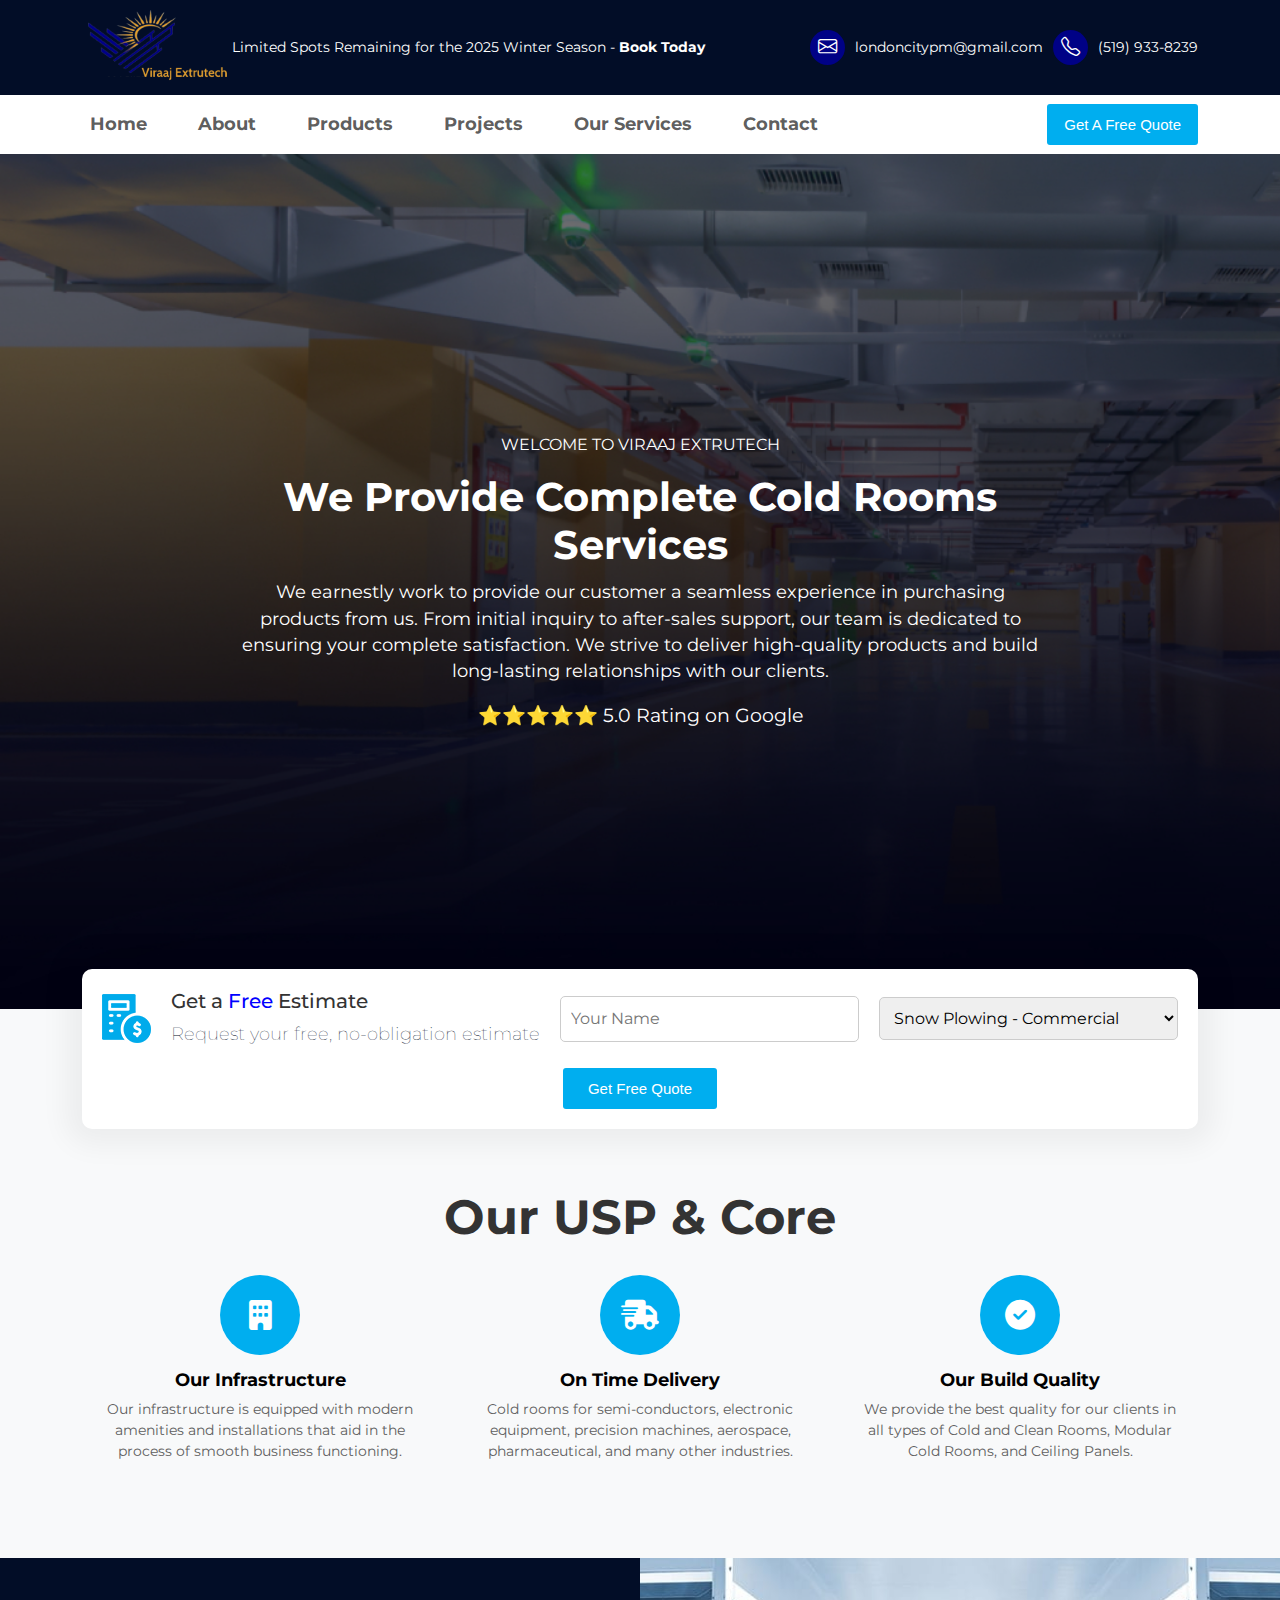
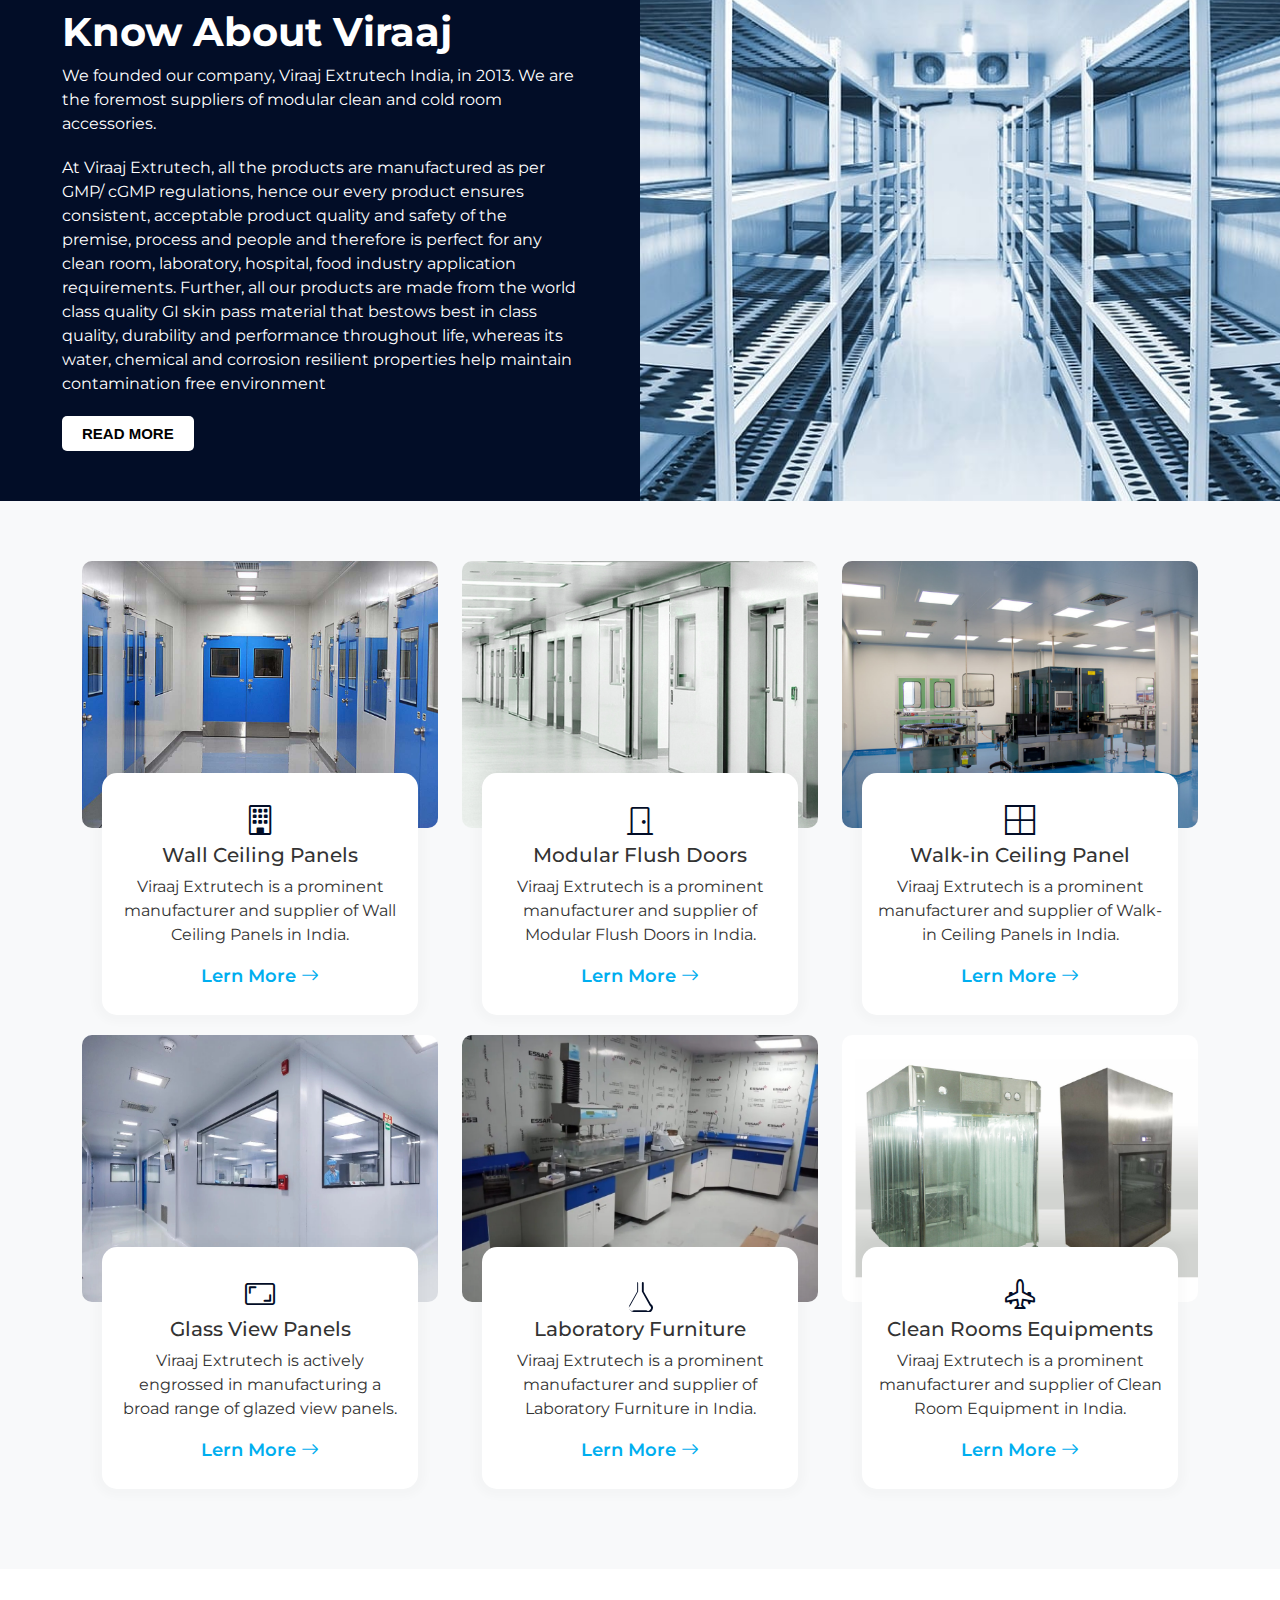
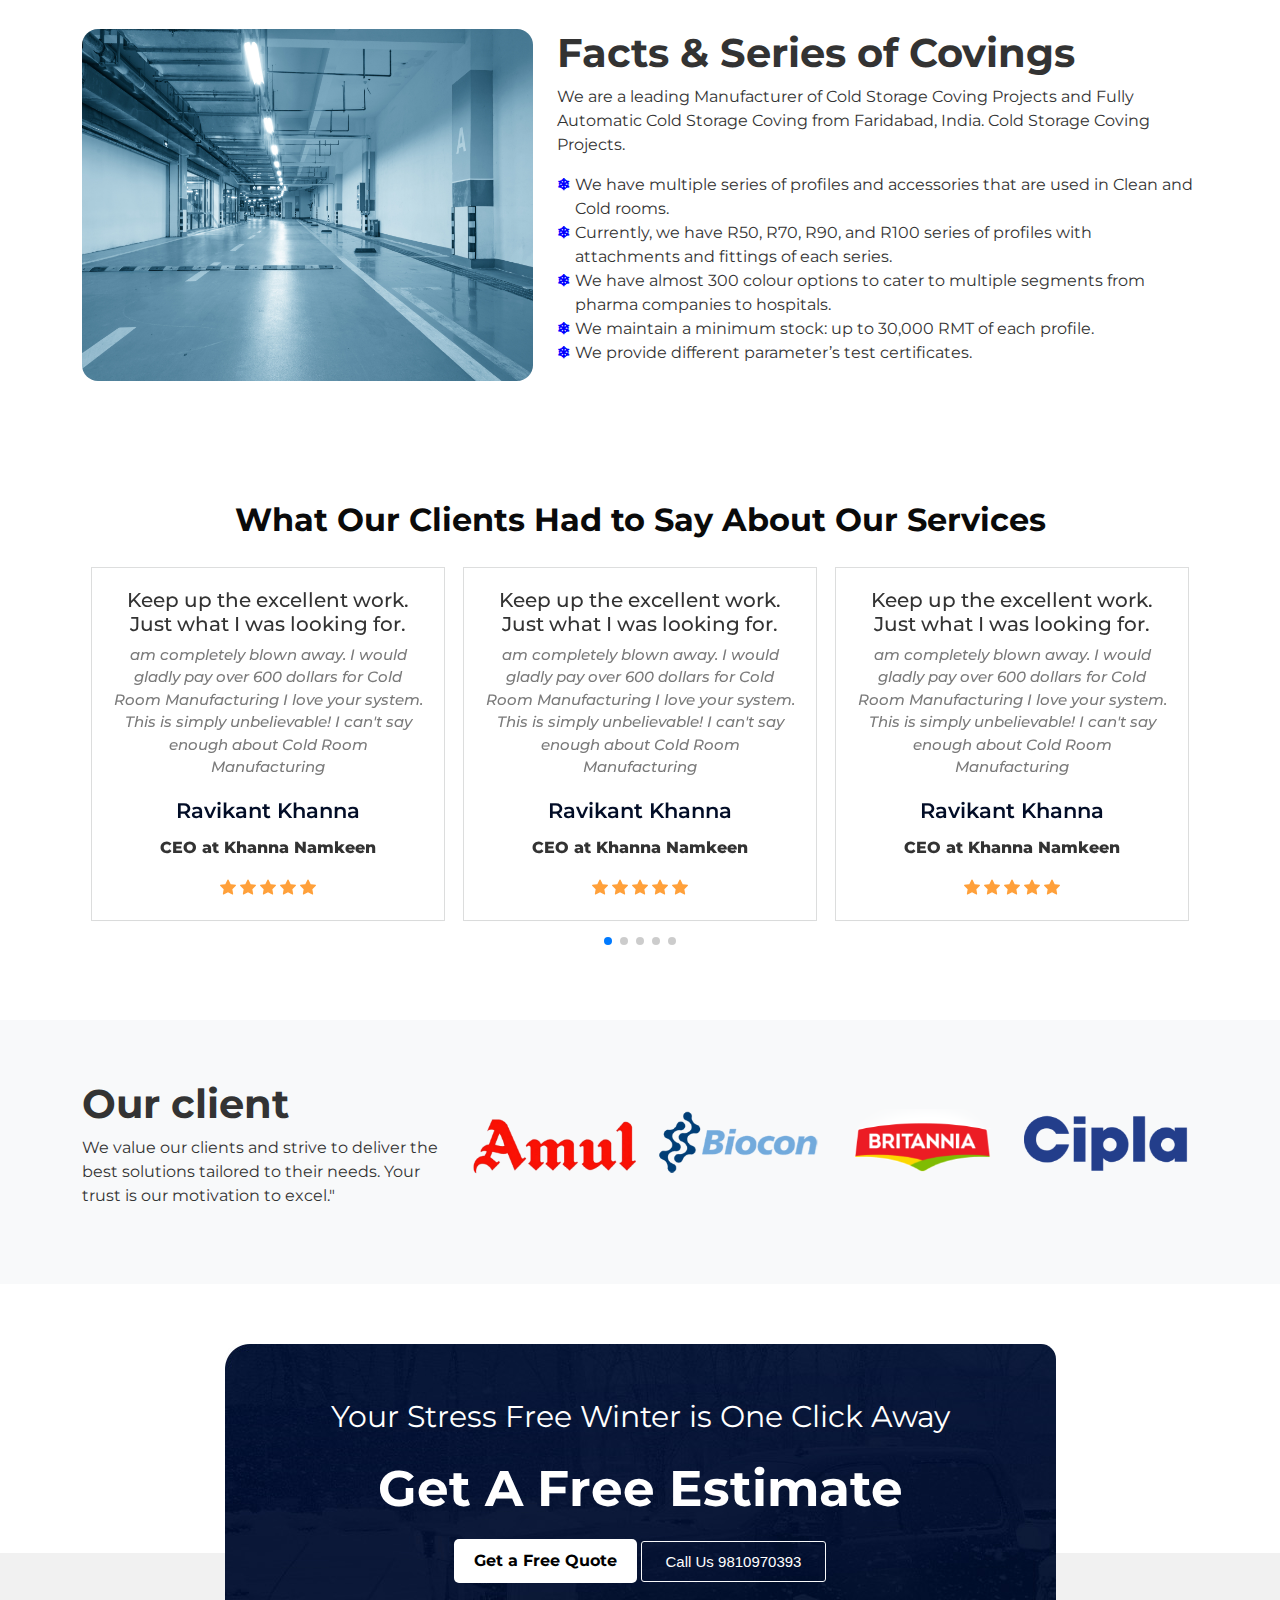
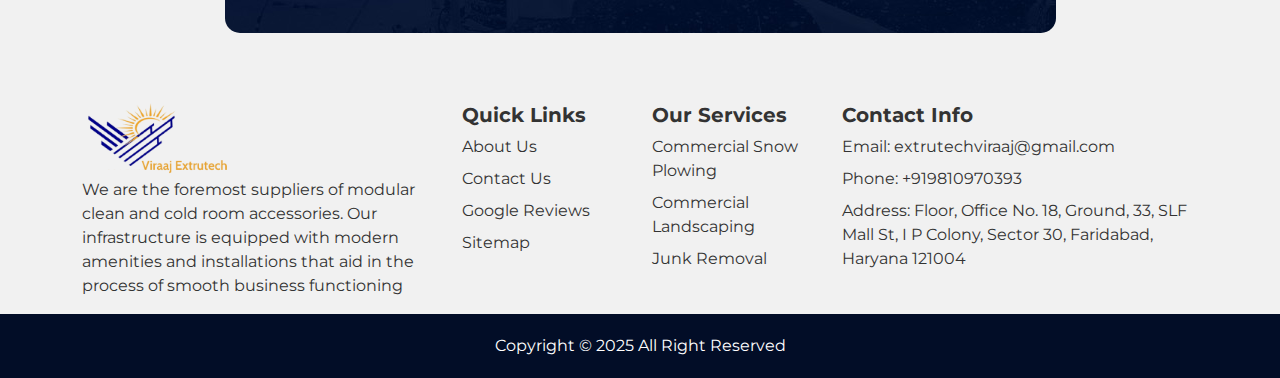
<file: index.html>
<!DOCTYPE html>
<html lang="en">

<head>
    <meta charset="UTF-8">
    <meta name="viewport" content="width=device-width, initial-scale=1">
    <title>Viraaj Extrutech</title>
    <link rel="stylesheet" href="https://cdn.jsdelivr.net/npm/bootstrap@5.3.0/dist/css/bootstrap.min.css">
    <link rel="stylesheet" href="https://cdn.jsdelivr.net/npm/bootstrap-icons/font/bootstrap-icons.css">
    <link rel="stylesheet" href="css/main.css">
    <link rel="stylesheet" href="https://cdnjs.cloudflare.com/ajax/libs/font-awesome/6.4.2/css/all.min.css">
    <link rel="stylesheet" href="https://cdn.jsdelivr.net/npm/swiper@11/swiper-bundle.min.css">

</head>

<body>

    <!-- Top Bar -->
    <div class="top-bar text-white">
        <div class="container d-flex flex-wrap justify-content-between align-items-center">
            <div class="d-flex align-items-center flex-wrap justify-content-center text-center text-md-start">
              
              <a href="index.html">  <img src="img/logo.png" alt="Logo" class=" logo"></a>
                <span class="small-text">
                    Limited Spots Remaining for the 2025 Winter Season - <a href="#">Book Today</a>
                </span>
            </div>
            <div class="contact-info d-flex flex-wrap justify-content-center justify-content-md-end">
                <div class="icons">
                    <i class="bi bi-envelope"></i>
                </div>
                <span class="small-text">londoncitypm@gmail.com</span>
                <div class="icons">
                    <i class="bi bi-telephone"></i>
                </div>
                <span class="small-text">(519) 933-8239</span>
            </div>
        </div>
    </div>


    <!-- Navbar -->
    <nav class="navbar navbar-expand-lg navbar-light bg-white">
        <div class="container">
            <button class="navbar-toggler" type="button" data-bs-toggle="collapse" data-bs-target="#navbarNav">
                <span class="navbar-toggler-icon"></span>
            </button>
            <div class="collapse navbar-collapse justify-content-between" id="navbarNav">
                <ul class="navbar-nav pl-lg-4">
                    <li class="nav-item"><a class="nav-link" href="index.html">Home</a></li>
                    <li class="nav-item"><a class="nav-link" href="about.html">About</a></li>
                    <li class="nav-item"><a class="nav-link" href="#">Products</a></li>
                    <li class="nav-item"><a class="nav-link" href="#">Projects</a></li>
                    <li class="nav-item"><a class="nav-link" href="#">Our Services</a></li>

                    <li class="nav-item"><a class="nav-link" href="#">Contact</a></li>
                </ul>
                <a href="#" class="btn btn-quote px-3">Get A Free Quote</a>
            </div>
        </div>
    </nav>



    <div class="hero-section">
        <div class="hero-overlay"></div>
        <div class="hero-content">
            <p class="text-uppercase">Welcome to Viraaj Extrutech</p>
            <h1 class="hero-heading">We Provide Complete Cold Rooms Services </h1>
            <p class="hero-subtext">
                We earnestly work to provide our customer a seamless experience in purchasing products from us. From
                initial inquiry to after-sales support, our team is dedicated to ensuring your complete satisfaction. We
                strive to deliver high-quality products and build long-lasting relationships with our clients.
            </p>
            <div class="rating">
                ⭐⭐⭐⭐⭐ <span class="text-white">5.0 Rating on Google</span>
            </div>
        </div>
    </div>
    <div class="bg-light">
        <div class="container ">
            <div class="quote-form">
                <img src="img/home-estimate-icon.png" alt="icon">
                <div class="">
                    <h6> Get a <span class="highlighr">Free</span> Estimate</h6>
                    <p> Request your free, no-obligation estimate</p>
                </div>
                <input type="text" placeholder="Your Name">
                <select>
                    <option>Snow Plowing - Commercial</option>
                    <option>Snow Plowing - Residential</option>
                </select>
                <button class="btn">Get Free Quote</button>
            </div>
        </div>
    </div>
    <div class="section bg-light">
        <div class="container">
            <div class="heading-section text-center">
                <h1>Our USP & Core</h1>
            </div>
            <div class="row">
                <div class="col-md-4">
                    <div class="feature-box">
                        <div class="feature-icon">
                            <i class="fa-solid fa-building"></i>
                        </div>
                        <h2 class="feature-title">Our Infrastructure</h2>
                        <p class="feature-text">
                            Our infrastructure is equipped with modern amenities and installations that aid in the
                            process
                            of smooth business functioning.
                        </p>
                    </div>
                </div>
                <div class="col-md-4">
                    <div class="feature-box">
                        <div class="feature-icon">
                            <i class="fa-solid fa-truck-fast"></i>
                        </div>
                        <h2 class="feature-title">On Time Delivery</h2>
                        <p class="feature-text">
                            Cold rooms for semi-conductors, electronic equipment, precision machines, aerospace,
                            pharmaceutical,
                            and many other industries.
                        </p>
                    </div>
                </div>
                <div class="col-md-4">
                    <div class="feature-box">
                        <div class="feature-icon">
                            <i class="fa-solid fa-check-circle"></i>
                        </div>
                        <h2 class="feature-title">Our Build Quality</h2>
                        <p class="feature-text">
                            We provide the best quality for our clients in all types of Cold and Clean Rooms, Modular
                            Cold Rooms,
                            and Ceiling Panels.
                        </p>
                    </div>
                </div>
            </div>
        </div>
    </div>

    <div class="about-us">
        <div class="row g-0">
            <div class="col-12 col-md-6  text-section">
                <div class="container-fluid">
                    <h1>Know About Viraaj</h1>
                    <p>We founded our company, Viraaj Extrutech India, in 2013. We are the foremost suppliers of modular
                        clean and cold room accessories.</p>
                    <p>At Viraaj Extrutech, all the products are manufactured as per GMP/ cGMP regulations, hence our
                        every product ensures consistent, acceptable product quality and safety of the premise, process
                        and people and therefore is perfect for any clean room, laboratory, hospital, food industry
                        application requirements. Further, all our products are made from the world class quality GI
                        skin pass material that bestows best in class quality, durability and performance throughout
                        life, whereas its water, chemical and corrosion resilient properties help maintain contamination
                        free environment

                    </p>
                    <div class="">
                        <button class="btn btn-custom ">READ MORE</button>
                    </div>
                </div>
            </div>
            <div class="col-12 col-md-6 image-section">
                <img src="img/about.jpg" alt="Snow Removal Truck">
            </div>
        </div>
    </div>

    <div class="section bg-light">
        <div class="container">
            <div class="row">

                <div class="col-12 col-md-4">
                    <div class="product-card">
                        <div class="card-img">
                            <img src="img/wall-partition.jpg" class="" alt="products">
                        </div>
                        <div class="product-dettiels">
                            <div class="card-contant">
                                <i class="bi bi-building icon"></i>
                                <h6>Wall Ceiling Panels</h6>
                                <p>Viraaj Extrutech is a prominent manufacturer and supplier of Wall Ceiling Panels in
                                    India.</p>
                                <a href="" class="lern-more">Lern More <i class="bi bi-arrow-right"></i></a>
                            </div>
                        </div>
                    </div>
                </div>

                <div class="col-12 col-md-4">
                    <div class="product-card">
                        <div class="card-img">
                            <img src="img/flush-doors.jpg" class="" alt="products">
                        </div>
                        <div class="product-dettiels">
                            <div class="card-contant">
                                <i class="bi bi-door-closed icon"></i>
                                <h6>Modular Flush Doors</h6>
                                <p>Viraaj Extrutech is a prominent manufacturer and supplier of Modular Flush Doors in
                                    India.</p>
                                <a href="" class="lern-more">Lern More <i class="bi bi-arrow-right"></i></a>
                            </div>
                        </div>
                    </div>
                </div>

                <div class="col-12 col-md-4">
                    <div class="product-card">
                        <div class="card-img">
                            <img src="img/ceiling-panel.jpg" class="" alt="products">
                        </div>
                        <div class="product-dettiels">
                            <div class="card-contant">
                                <i class="bi bi-border-all icon"></i>
                                <h6>Walk-in Ceiling Panel</h6>
                                <p>Viraaj Extrutech is a prominent manufacturer and supplier of Walk-in Ceiling Panels
                                    in India.</p>
                                <a href="" class="lern-more">Lern More <i class="bi bi-arrow-right"></i></a>
                            </div>
                        </div>
                    </div>
                </div>

                <div class="col-12 col-md-4">
                    <div class="product-card">
                        <div class="card-img">
                            <img src="img/glass-panel.jpg" class="" alt="products">
                        </div>
                        <div class="product-dettiels">
                            <div class="card-contant">
                                <i class="bi bi-aspect-ratio icon"></i>
                                <h6>Glass View Panels</h6>
                                <p>Viraaj Extrutech is actively engrossed in manufacturing a broad range of glazed view
                                    panels.</p>
                                <a href="" class="lern-more">Lern More <i class="bi bi-arrow-right"></i></a>
                            </div>
                        </div>
                    </div>
                </div>

                <div class="col-12 col-md-4">
                    <div class="product-card">
                        <div class="card-img">
                            <img src="img/lab-furniture.jpg" class="" alt="products">
                        </div>
                        <div class="product-dettiels">
                            <div class="card-contant">
                                <i class="icon">
                                    <svg xmlns="http://www.w3.org/2000/svg" width="30" height="30" fill="currentColor"
                                        class="bi bi-flask" viewBox="0 0 16 16">
                                        <path
                                            d="M6.5 0a.5.5 0 0 1 .5.5V5l-4.223 7.607A1.5 1.5 0 0 0 4.632 15h6.736a1.5 1.5 0 0 0 1.855-2.393L9 5V.5a.5.5 0 0 1 1 0V5l3.723 6.607A2.5 2.5 0 0 1 11.368 16H4.632a2.5 2.5 0 0 1-2.105-3.893L6.5 5V.5a.5.5 0 0 1 .5-.5z" />
                                    </svg>
                                </i>

                                <h6>Laboratory Furniture</h6>
                                <p>Viraaj Extrutech is a prominent manufacturer and supplier of Laboratory Furniture in
                                    India.</p>
                                <a href="" class="lern-more">Lern More <i class="bi bi-arrow-right"></i></a>
                            </div>
                        </div>
                    </div>
                </div>

                <div class="col-12 col-md-4">
                    <div class="product-card">
                        <div class="card-img">
                            <img src="img/equipment.jpg" class="" alt="products">
                        </div>
                        <div class="product-dettiels">
                            <div class="card-contant">
                                <i class="bi bi-airplane-engines icon"></i>
                                <h6>Clean Rooms Equipments</h6>
                                <p>Viraaj Extrutech is a prominent manufacturer and supplier of Clean Room Equipment in
                                    India.</p>
                                <a href="" class="lern-more">Lern More <i
                                        class="bi bi-arrow-right"></i></a>
                            </div>
                        </div>
                    </div>
                </div>

            </div>
        </div>
    </div>
<div class="section">
    <div class="container">
        <div class="row ">
            <div class="col-lg-5">
                <img src="img/abouthome.jpg" alt="Covings Image" class="img-fluid rounded-4 h-100">
            </div>
    
            <div class="col-lg-7">
                <div class="heading">
                <h2 class="fw-bold">Facts & Series of <span class="highlight">Covings</span></h2>
                <p>We are a leading Manufacturer of Cold Storage Coving Projects and Fully Automatic Cold Storage Coving from Faridabad, India. Cold Storage Coving Projects.</p>
              </div>
                <ul class="list-unstyled list-two">
                    <li> <span>❄</span> We have multiple series of profiles and accessories that are used in Clean and Cold rooms.</li>
                    <li><span>❄</span> Currently, we have R50, R70, R90, and R100 series of profiles with attachments and fittings of each series.</li>
                    <li><span>❄</span> We have almost 300 colour options to cater to multiple segments from pharma companies to hospitals.</li>
                    <li><span>❄</span> We maintain a minimum stock: up to 30,000 RMT of each profile.</li>
                    <li><span>❄</span> We provide different parameter’s test certificates.</li>
                </ul>
            </div>
        </div>
    </div>
</div>

    <section class="testimonial-container section">
        <div class="container">
            <h2 class="testimonial-title">What Our Clients Had to Say About Our Services</h2>

            <div class="swiper mySwiper">
                 <div class="swiper-wrapper">
                    <!-- Testimonial 1 -->
                    <div class="swiper-slide">
                        <div class="reviwe">
                            <h6>Keep up the excellent work. Just what I was looking for. </h6>
                            <p class="testimonial-text">
                                am completely blown away. I would gladly pay over 600 dollars for Cold Room
                                Manufacturing
                            
                                I love your system. This is simply unbelievable! I can't say enough about Cold Room
                                Manufacturing
                            </p>
                            <p class="testimonial-name">Ravikant Khanna</p>
                            <p class="position">CEO at Khanna Namkeen</p>

                            <div class="star-rating">
                                <i class="bi bi-star-fill"></i>
                                <i class="bi bi-star-fill"></i>
                                <i class="bi bi-star-fill"></i>
                                <i class="bi bi-star-fill"></i>
                                <i class="bi bi-star-fill"></i>
                            </div>
                        </div>
                    </div>

                    <!-- Testimonial 2 -->
                    <div class="swiper-slide">
                        <div class="reviwe">
                            <h6>Keep up the excellent work. Just what I was looking for. </h6>
                            <p class="testimonial-text">
                                am completely blown away. I would gladly pay over 600 dollars for Cold Room
                                Manufacturing
                            
                                I love your system. This is simply unbelievable! I can't say enough about Cold Room
                                Manufacturing
                            </p>
                            <p class="testimonial-name">Ravikant Khanna</p>
                            <p class="position">CEO at Khanna Namkeen</p>

                            <div class="star-rating">
                                <i class="bi bi-star-fill"></i>
                                <i class="bi bi-star-fill"></i>
                                <i class="bi bi-star-fill"></i>
                                <i class="bi bi-star-fill"></i>
                                <i class="bi bi-star-fill"></i>
                            </div>
                        </div>
                    </div>

                    <!-- Testimonial 3 -->
                    <div class="swiper-slide">
                        <div class="reviwe">
                            <h6>Keep up the excellent work. Just what I was looking for. </h6>
                            <p class="testimonial-text">
                                am completely blown away. I would gladly pay over 600 dollars for Cold Room
                                Manufacturing
                            
                                I love your system. This is simply unbelievable! I can't say enough about Cold Room
                                Manufacturing
                            </p>
                            <p class="testimonial-name">Ravikant Khanna</p>
                            <p class="position">CEO at Khanna Namkeen</p>

                            <div class="star-rating">
                                <i class="bi bi-star-fill"></i>
                                <i class="bi bi-star-fill"></i>
                                <i class="bi bi-star-fill"></i>
                                <i class="bi bi-star-fill"></i>
                                <i class="bi bi-star-fill"></i>
                            </div>
                        </div>
                    </div>

                    <!-- Testimonial 4 -->
                    <div class="swiper-slide">
                        <div class="reviwe">
                            <h6>Keep up the excellent work. Just what I was looking for. </h6>
                            <p class="testimonial-text">
                                am completely blown away. I would gladly pay over 600 dollars for Cold Room
                                Manufacturing
                            
                                I love your system. This is simply unbelievable! I can't say enough about Cold Room
                                Manufacturing
                            </p>
                            <p class="testimonial-name">Ravikant Khanna</p>
                            <p class="position">CEO at Khanna Namkeen</p>

                            <div class="star-rating">
                                <i class="bi bi-star-fill"></i>
                                <i class="bi bi-star-fill"></i>
                                <i class="bi bi-star-fill"></i>
                                <i class="bi bi-star-fill"></i>
                                <i class="bi bi-star-fill"></i>
                            </div>
                        </div>
                    </div>

                    <!-- Testimonial 5 -->
                    <div class="swiper-slide">
                        <div class="reviwe">
                            <h6>Keep up the excellent work. Just what I was looking for. </h6>
                            <p class="testimonial-text">
                                am completely blown away. I would gladly pay over 600 dollars for Cold Room
                                Manufacturing
                            
                                I love your system. This is simply unbelievable! I can't say enough about Cold Room
                                Manufacturing
                            </p>
                            <p class="testimonial-name">Ravikant Khanna</p>
                            <p class="position">CEO at Khanna Namkeen</p>

                            <div class="star-rating">
                                <i class="bi bi-star-fill"></i>
                                <i class="bi bi-star-fill"></i>
                                <i class="bi bi-star-fill"></i>
                                <i class="bi bi-star-fill"></i>
                                <i class="bi bi-star-fill"></i>
                            </div>
                        </div>
                    </div>
                    </div>
                <div class="swiper-pagination"></div>

            </div>
        </div>
    </section>


    <div class=" partner-section section bg-light">
        <div class="container">
        <div class="row align-items-center">
            <!-- Left Side - Hindi Heading & Description -->
            <div class="col-lg-4 col-md-12">
                <h2>Our client</h2>
                <p>We value our clients and strive to deliver the best solutions tailored to their needs. Your trust is our motivation to excel."</p>
            </div>
    
            <!-- Right Side - Swiper Slider -->
            <div class="col-lg-8 col-md-12">
                <div class="swiper clints">
                    <div class="swiper-wrapper">
                        <!-- Swiper Slides -->
                        <div class="swiper-slide"><img src="img/patners/alkem.png" alt="Alkem"></div>
                        <div class="swiper-slide"><img src="img/patners/amul.png" alt="Amul"></div>
                        <div class="swiper-slide"><img src="img/patners/biocon.png" alt="Biocon"></div>
                        <div class="swiper-slide"><img src="img/patners/britania.png" alt="Britania"></div>
                        <div class="swiper-slide"><img src="img/patners/cipla.png" alt="Cipla"></div>
                        <div class="swiper-slide"><img src="img/patners/drreddy.png" alt="Dr Reddy"></div>
                        <div class="swiper-slide"><img src="img/patners/ds-group.png" alt="DS Group"></div>
                        <div class="swiper-slide"><img src="img/patners/gsk.png" alt="GSK"></div>
                        <div class="swiper-slide"><img src="img/patners/haldiram.png" alt="Haldiram"></div>
                        <div class="swiper-slide"><img src="img/patners/lupin.png" alt="Lupin"></div>
                        <div class="swiper-slide"><img src="img/patners/mankind.png" alt="Mankind"></div>
                        <div class="swiper-slide"><img src="img/patners/mcan.png" alt="MCAN"></div>
                        <div class="swiper-slide"><img src="img/patners/mdh.png" alt="MDH"></div>
                        <div class="swiper-slide"><img src="img/patners/mother-dairy.png" alt="Mother Dairy"></div>
                        <div class="swiper-slide"><img src="img/patners/mtr.png" alt="MTR"></div>
                        <div class="swiper-slide"><img src="img/patners/nestle.png" alt="Nestle"></div>
                        <div class="swiper-slide"><img src="img/patners/parle.png" alt="Parle"></div>
                        <div class="swiper-slide"><img src="img/patners/patanjali.png" alt="Patanjali"></div>
                        <div class="swiper-slide"><img src="img/patners/serum.png" alt="Serum"></div>
                        <div class="swiper-slide"><img src="img/patners/sunpharma.png" alt="Sun Pharma"></div>
                        <div class="swiper-slide"><img src="img/patners/torque.png" alt="Torque"></div>
                        <div class="swiper-slide"><img src="img/patners/torrent.png" alt="Torrent"></div>
                        <div class="swiper-slide"><img src="img/patners/veeba.png" alt="Veeba"></div>
                        <div class="swiper-slide"><img src="img/patners/zydus.png" alt="Zydus"></div>
                    </div>
                </div>
            </div>
        </div>
        </div>
    </div>
    


    <div class="footer-contact-section section pb-0">
        <div class="container">
            <div class="row justify-content-center">
                <div class="col-lg-9">
                    <div class="contact-info-two">
                        <p>Your Stress Free Winter is One Click Away</p>
                        <h1>Get A Free Estimate</h1>
                        <button class="btn-custom  btn-two">Get a Free Quote</button>
                        <button class="btn btn-outline-light " style="background-color: transparent !important;">Call Us
                            9810970393</button>
                    </div>
                </div>
            </div>
        </div>
    </div>

    <footer class="footer">
        <div class="container">
            <div class="row text-center text-md-start">
                <!-- Logo & Company Name -->
                <div class="col-md-4">
                    <img src="/img/logo.png" alt="Company Logo" width="150">
                    <p class=" text-center text-md-start ">We are the foremost suppliers of modular clean and cold room
                        accessories. Our infrastructure is
                        equipped with modern amenities and installations that aid in the process of smooth business
                        functioning </p>
                </div>
                <div class="col-md-2">
                    <h6>Quick Links</h6>
                    <ul>
                        <li><a href="#">About Us</a></li>
                        <li><a href="#">Contact Us</a></li>
                        <li><a href="#">Google Reviews</a></li>
                        <li><a href="#">Sitemap</a></li>
                    </ul>
                </div>
                <div class="col-md-2">
                    <h6>Our Services</h6>
                    <ul>
                        <li><a href="#">Commercial Snow Plowing</a></li>
                        <li><a href="#">Commercial Landscaping</a></li>
                        <li><a href="#">Junk Removal</a></li>
                    </ul>
                </div>
                <div class="col-md-4">
                    <h6>Contact Info</h6>
                    <ul>
                        <li>Email: extrutechviraaj@gmail.com
                            </li>
                        <li>Phone: +919810970393</li>
                        <li>Address: Floor, Office No. 18, Ground, 33, SLF Mall St, I P Colony, Sector 30, Faridabad, Haryana 121004</li>
                    </ul>
                </div>
            </div>
        </div>
        <div class="text-center Copyright ">Copyright © 2025 All Right Reserved</div>
    </footer>



    <script src="https://cdn.jsdelivr.net/npm/bootstrap@5.3.0/dist/js/bootstrap.bundle.min.js"></script>
    <script src="https://cdn.jsdelivr.net/npm/swiper@11/swiper-bundle.min.js"></script>
    <script src="https://cdn.jsdelivr.net/npm/bootstrap@5.3.0/dist/js/bootstrap.bundle.min.js"></script>

    <script src="/js/index.js"></script>

</body>

</html>
</file>
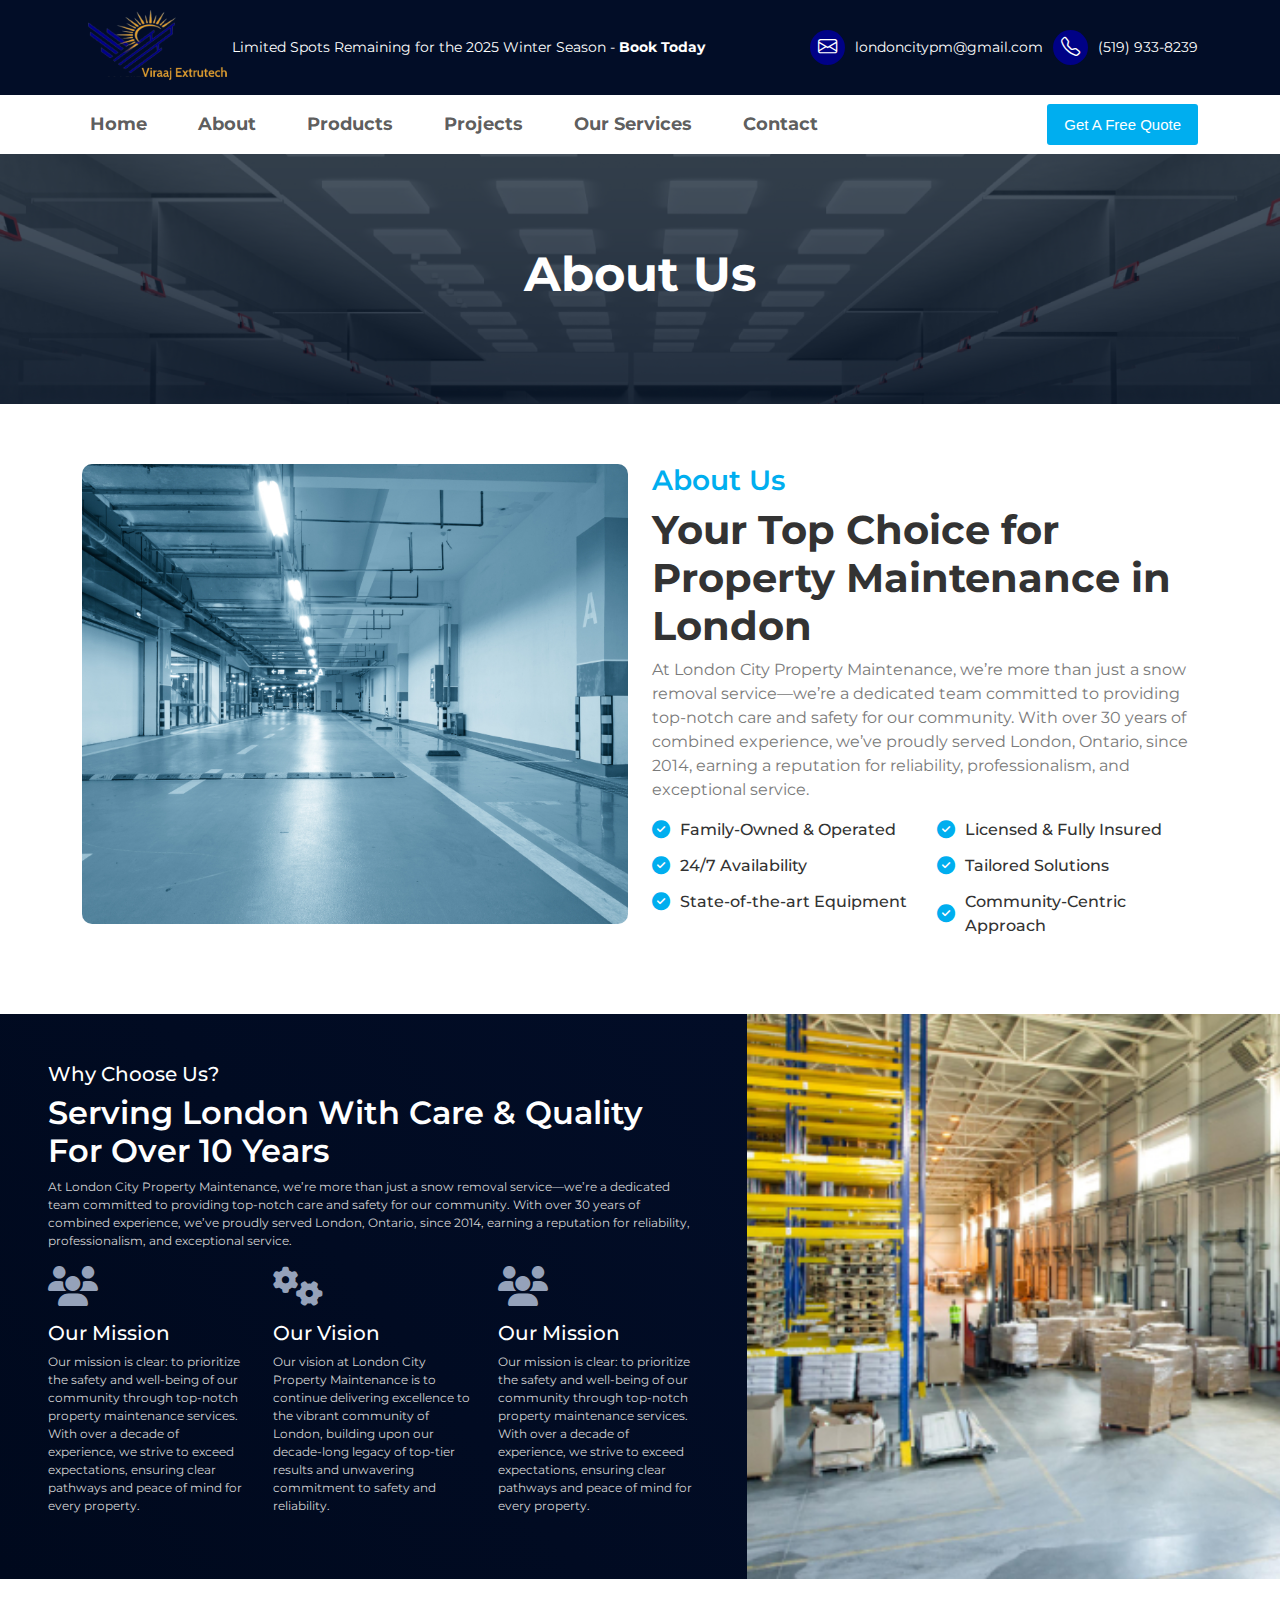
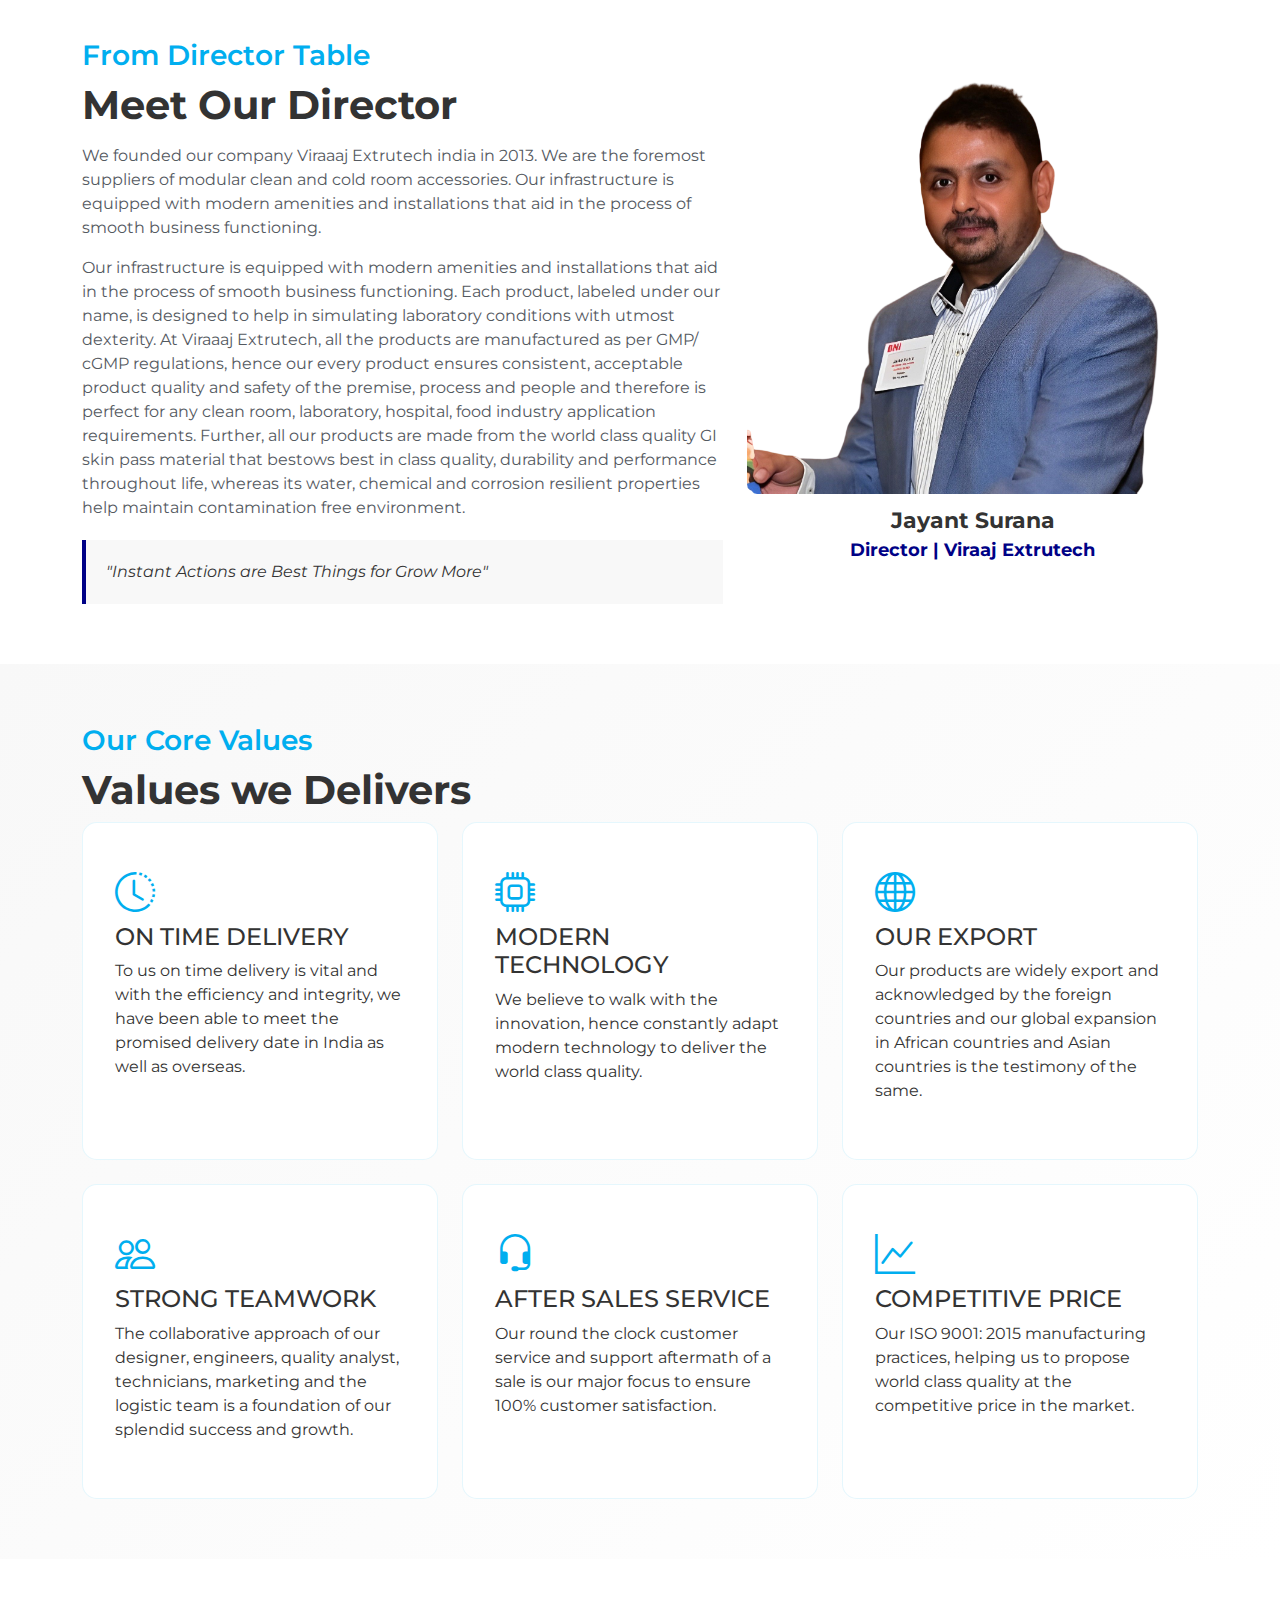
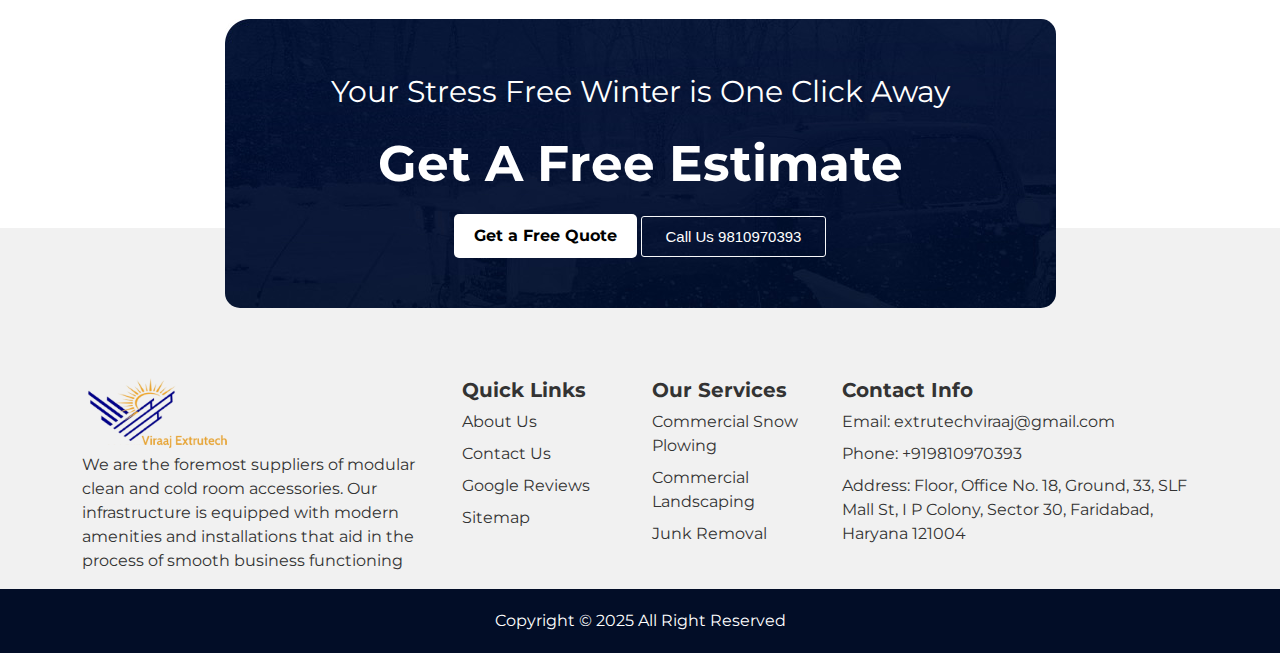
<file: about.html>
<!DOCTYPE html>
<html lang="en">

<head>
    <meta charset="UTF-8">
    <meta name="viewport" content="width=device-width, initial-scale=1">
    <title>About Us</title>
    <link rel="stylesheet" href="https://cdn.jsdelivr.net/npm/bootstrap@5.3.0/dist/css/bootstrap.min.css">
    <link rel="stylesheet" href="https://cdn.jsdelivr.net/npm/bootstrap-icons/font/bootstrap-icons.css">
    <link rel="stylesheet" href="css/main.css">
    <link rel="stylesheet" href="css/index.css">

    <link rel="stylesheet" href="https://cdnjs.cloudflare.com/ajax/libs/font-awesome/6.4.2/css/all.min.css">
    <link rel="stylesheet" href="https://cdn.jsdelivr.net/npm/swiper@11/swiper-bundle.min.css">

</head>

<body>

    <div class="top-bar text-white">
        <div class="container d-flex flex-wrap justify-content-between align-items-center">
            <div class="d-flex align-items-center flex-wrap justify-content-center text-center text-md-start">
              
              <a href="index.html">  <img src="img/logo.png" alt="Logo" class=" logo"></a>
                <span class="small-text">
                    Limited Spots Remaining for the 2025 Winter Season - <a href="#">Book Today</a>
                </span>
            </div>
            <div class="contact-info d-flex flex-wrap justify-content-center justify-content-md-end">
                <div class="icons">
                    <i class="bi bi-envelope"></i>
                </div>
                <span class="small-text">londoncitypm@gmail.com</span>
                <div class="icons">
                    <i class="bi bi-telephone"></i>
                </div>
                <span class="small-text">(519) 933-8239</span>
            </div>
        </div>
    </div>


    <nav class="navbar navbar-expand-lg navbar-light bg-white">
        <div class="container">
            <button class="navbar-toggler" type="button" data-bs-toggle="collapse" data-bs-target="#navbarNav">
                <span class="navbar-toggler-icon"></span>
            </button>
            <div class="collapse navbar-collapse justify-content-between" id="navbarNav">
                <ul class="navbar-nav pl-lg-4">
                    <li class="nav-item"><a class="nav-link" href="index.html">Home</a></li>
                    <li class="nav-item"><a class="nav-link" href="about.html">About</a></li>
                    <li class="nav-item"><a class="nav-link" href="#">Products</a></li>
                    <li class="nav-item"><a class="nav-link" href="#">Projects</a></li>
                    <li class="nav-item"><a class="nav-link" href="#">Our Services</a></li>

                    <li class="nav-item"><a class="nav-link" href="#">Contact</a></li>
                </ul>
                <a href="#" class="btn btn-quote px-3">Get A Free Quote</a>
            </div>
        </div>
    </nav>



    <header class="page-header">
        <div class="content">
            <h1 class="fw-bold">About Us</h1>
        </div>
    </header>


    <div class="section about">
        <div class="container">
            <div class="row g-4">
                <!-- Left Image -->
                <div class="col-md-6 about-img">
                    <img src="img/abouthome.jpg" alt="About Us Image img-fluid">
                </div>
                <!-- Right Text Content -->
                <div class="col-md-6 about-content">
                    <h4>About Us</h4>
                    <h2>Your Top Choice for Property Maintenance in London</h2>
                    <p>At London City Property Maintenance, we’re more than just a snow removal service—we’re a
                        dedicated team committed to providing top-notch care and safety for our community. With over 30
                        years of combined experience, we’ve proudly served London, Ontario, since 2014, earning a
                        reputation for reliability, professionalism, and exceptional service.</p>

                    <div class="row">
                        <div class="col-md-6">
                            <ul class="about-list">
                                <li><i class="fas fa-check-circle"></i> Family-Owned & Operated</li>
                                <li><i class="fas fa-check-circle"></i> 24/7 Availability</li>
                                <li><i class="fas fa-check-circle"></i> State-of-the-art Equipment</li>
                            </ul>
                        </div>
                        <div class="col-md-6">
                            <ul class="about-list">
                                <li><i class="fas fa-check-circle"></i> Licensed & Fully Insured</li>
                                <li><i class="fas fa-check-circle"></i> Tailored Solutions</li>
                                <li><i class="fas fa-check-circle"></i> Community-Centric Approach</li>
                            </ul>
                        </div>
                    </div>

                </div>
            </div>
        </div>

    </div>

    <div class="" style="overflow: hidden;">
            <div class="row g-0">
                <div class="col-md-7">
                    <div class="choose-us-section p-4 p-lg-5">

                        <h6>Why Choose Us?</h6>
                        <h3>Serving London With Care & Quality For Over 10 Years</h3>
                        <p>At London City Property Maintenance, we’re more than just a snow removal service—we’re a
                            dedicated
                            team committed to providing top-notch care and safety for our community. With over 30 years
                            of
                            combined experience, we’ve proudly served London, Ontario, since 2014, earning a reputation
                            for
                            reliability, professionalism, and exceptional service.</p>

                        <div class="row g-4">
                            <div class="col-lg-4 col-md-6">
                                <div class="choose-card">
                                    <i class="fas fa-users"></i>
                                    <h6>Our Mission</h6>
                                    <p>Our mission is clear: to prioritize the safety and well-being of our community
                                        through
                                        top-notch property maintenance services. With over a decade of experience, we
                                        strive
                                        to
                                        exceed expectations, ensuring clear pathways and peace of mind for every
                                        property.
                                    </p>
                                </div>
                            </div>
                            <div class="col-lg-4 col-md-6">
                                <div class="choose-card">
                                    <i class="fas fa-cogs"></i>
                                    <h6>Our Vision</h6>
                                    <p>Our vision at London City Property Maintenance is to continue delivering
                                        excellence
                                        to
                                        the vibrant community of London, building upon our decade-long legacy of
                                        top-tier
                                        results and unwavering commitment to safety and reliability.</p>
                                </div>
                            </div>
                             <div class="col-lg-4 col-md-6">
                                <div class="choose-card">
                                    <i class="fas fa-users"></i>
                                    <h6>Our Mission</h6>
                                    <p>Our mission is clear: to prioritize the safety and well-being of our community
                                        through
                                        top-notch property maintenance services. With over a decade of experience, we
                                        strive
                                        to
                                        exceed expectations, ensuring clear pathways and peace of mind for every
                                        property.
                                    </p>
                                </div>
                            </div>
                        </div>
                    </div>
                </div>
                <div class="col-md-5"><img src="img/slide-3.jpg" alt="About Us Image img-fluid" class="h-100"> </div>

            </div>

</div>


<div class="section">
    <div class="container">
        <div class="row align-items-center director-section">
            <div class="col-md-7">
                <h4>From Director Table</h4>
                <h2>Meet Our Director</h2>
                <p class="director-text">
                    We founded our company Viraaaj Extrutech india in 2013. We are the foremost suppliers of modular
                    clean and cold room accessories. Our infrastructure is equipped with modern amenities and
                    installations that aid in the process of smooth business functioning.

                </p>
                
                <p class="director-text">
                    Our infrastructure is equipped with modern amenities and installations that aid in the process of
                    smooth business functioning. Each product, labeled under our name, is designed to help in simulating
                    laboratory conditions with utmost dexterity.

                    At Viraaaj Extrutech, all the products are manufactured as per GMP/ cGMP regulations, hence our
                    every product ensures consistent, acceptable product quality and safety of the premise, process and
                    people and therefore is perfect for any clean room, laboratory, hospital, food industry application
                    requirements. Further, all our products are made from the world class quality GI skin pass material
                    that bestows best in class quality, durability and performance throughout life, whereas its water,
                    chemical and corrosion resilient properties help maintain contamination free environment. </p>
                <div class="quote-box">
                    "Instant Actions are Best Things for Grow More"
                </div>
            </div>
            <div class="col-md-5 text-center">
                <div class="director-image">
                    <img src="img/jayant-surana.png" alt="Jayant Surana" class="img-fluid">
                </div>
                <div class="director-name">Jayant Surana</div>
                <div class="director-role">Director | Viraaj Extrutech</div>
            </div>
        </div>
    </div>
</div>


<section class="services-section section">
    <div class="container">
        <div class="heading-section">
            <h4>Our Core Values</h4>
            <h2 class="section-title">Values we Delivers
            </h2>
        </div>
        
        <div class="row g-4">
            <!-- On Time Delivery -->
            <div class="col-md-6 col-lg-4">
                <div class="service-card">
                    <div class="service-card-content">
                        <i class="bi bi-clock-history service-icon"></i>
                        <h5 class="service-title">ON TIME DELIVERY</h5>
                        <p class="service-text">To us on time delivery is vital and with the efficiency and integrity, we have been able to meet the promised delivery date in India as well as overseas.</p>
                    </div>
                </div>
            </div>

            <!-- Modern Technology -->
            <div class="col-md-6 col-lg-4">
                <div class="service-card">
                    <div class="service-card-content">
                        <i class="bi bi-cpu service-icon"></i>
                        <h5 class="service-title">MODERN TECHNOLOGY</h5>
                        <p class="service-text">We believe to walk with the innovation, hence constantly adapt modern technology to deliver the world class quality.</p>
                    </div>
                </div>
            </div>

            <!-- Our Export -->
            <div class="col-md-6 col-lg-4">
                <div class="service-card">
                    <div class="service-card-content">
                        <i class="bi bi-globe service-icon"></i>
                        <h5 class="service-title">OUR EXPORT</h5>
                        <p class="service-text">Our products are widely export and acknowledged by the foreign countries and our global expansion in African countries and Asian countries is the testimony of the same.</p>
                    </div>
                </div>
            </div>

            <!-- Strong Teamwork -->
            <div class="col-md-6 col-lg-4">
                <div class="service-card">
                    <div class="service-card-content">
                        <i class="bi bi-people service-icon"></i>
                        <h5 class="service-title">STRONG TEAMWORK</h5>
                        <p class="service-text">The collaborative approach of our designer, engineers, quality analyst, technicians, marketing and the logistic team is a foundation of our splendid success and growth.</p>
                    </div>
                </div>
            </div>

            <!-- After Sales Service -->
            <div class="col-md-6 col-lg-4">
                <div class="service-card">
                    <div class="service-card-content">
                        <i class="bi bi-headset service-icon"></i>
                        <h5 class="service-title">AFTER SALES SERVICE</h5>
                        <p class="service-text">Our round the clock customer service and support aftermath of a sale is our major focus to ensure 100% customer satisfaction.</p>
                    </div>
                </div>
            </div>

            <!-- Competitive Price -->
            <div class="col-md-6 col-lg-4">
                <div class="service-card">
                    <div class="service-card-content">
                        <i class="bi bi-graph-up service-icon"></i>
                        <h5 class="service-title">COMPETITIVE PRICE</h5>
                        <p class="service-text">Our ISO 9001: 2015 manufacturing practices, helping us to propose world class quality at the competitive price in the market.</p>
                    </div>
                </div>
            </div>
        </div>
    </div>
</section>

<div class="footer-contact-section section pb-0">
    <div class="container">
        <div class="row justify-content-center">
            <div class="col-lg-9">
                <div class="contact-info-two">
                    <p>Your Stress Free Winter is One Click Away</p>
                    <h1>Get A Free Estimate</h1>
                    <button class="btn-custom  btn-two">Get a Free Quote</button>
                    <button class="btn btn-outline-light " style="background-color: transparent !important;">Call Us
                        9810970393</button>
                </div>
            </div>
        </div>
    </div>
</div>
<footer class="footer">
    <div class="container">
        <div class="row text-center text-md-start">
            <!-- Logo & Company Name -->
            <div class="col-md-4">
                <img src="/img/logo.png" alt="Company Logo" width="150">
                <p class=" text-center text-md-start ">We are the foremost suppliers of modular clean and cold room
                    accessories. Our infrastructure is
                    equipped with modern amenities and installations that aid in the process of smooth business
                    functioning </p>
            </div>
            <div class="col-md-2">
                <h6>Quick Links</h6>
                <ul>
                    <li><a href="#">About Us</a></li>
                    <li><a href="#">Contact Us</a></li>
                    <li><a href="#">Google Reviews</a></li>
                    <li><a href="#">Sitemap</a></li>
                </ul>
            </div>
            <div class="col-md-2">
                <h6>Our Services</h6>
                <ul>
                    <li><a href="#">Commercial Snow Plowing</a></li>
                    <li><a href="#">Commercial Landscaping</a></li>
                    <li><a href="#">Junk Removal</a></li>
                </ul>
            </div>
            <div class="col-md-4">
                <h6>Contact Info</h6>
                <ul>
                    <li>Email: extrutechviraaj@gmail.com
                        </li>
                    <li>Phone: +919810970393</li>
                    <li>Address: Floor, Office No. 18, Ground, 33, SLF Mall St, I P Colony, Sector 30, Faridabad, Haryana 121004</li>
                </ul>
            </div>
        </div>
    </div>
    <div class="text-center Copyright ">Copyright © 2025 All Right Reserved</div>
</footer>

</body>

</html>
</file>
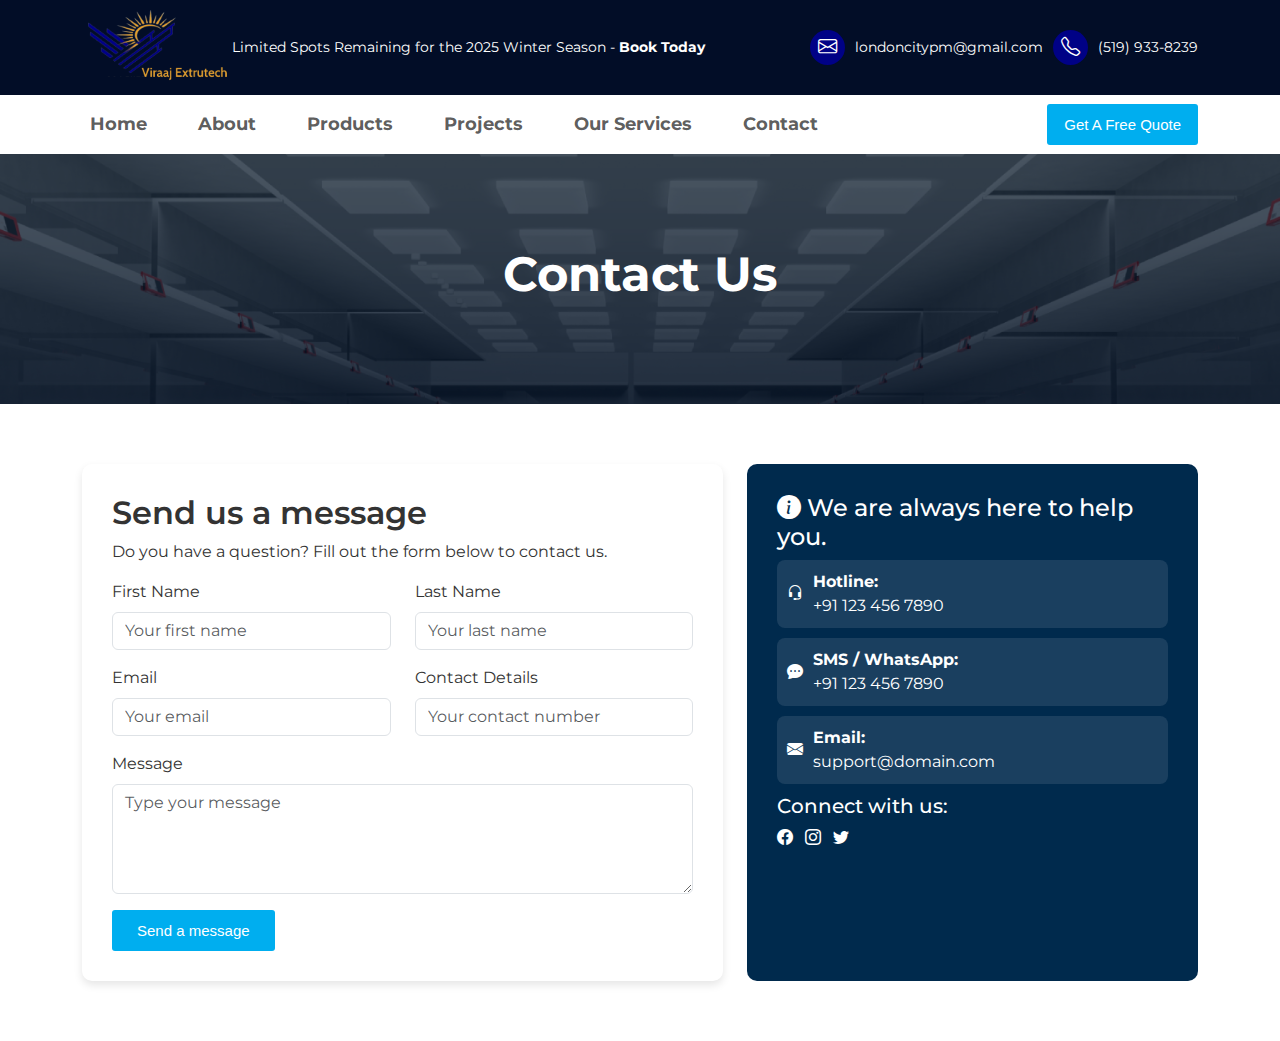
<file: contact.html>
<!DOCTYPE html>
<html lang="en">

<head>
    <meta charset="UTF-8">
    <meta name="viewport" content="width=device-width, initial-scale=1">
    <title>Contact Us</title>
    <link rel="stylesheet" href="https://cdn.jsdelivr.net/npm/bootstrap@5.3.0/dist/css/bootstrap.min.css">
    <link rel="stylesheet" href="https://cdn.jsdelivr.net/npm/bootstrap-icons/font/bootstrap-icons.css">
    <link rel="stylesheet" href="css/main.css">
    <link rel="stylesheet" href="https://cdnjs.cloudflare.com/ajax/libs/font-awesome/6.4.2/css/all.min.css">
    <link rel="stylesheet" href="https://cdn.jsdelivr.net/npm/swiper@11/swiper-bundle.min.css">
    <link rel="stylesheet" href="css/index.css">

</head>

<body>
    <div class="top-bar text-white">
        <div class="container d-flex flex-wrap justify-content-between align-items-center">
            <div class="d-flex align-items-center flex-wrap justify-content-center text-center text-md-start">

                <a href="index.html"> <img src="img/logo.png" alt="Logo" class=" logo"></a>
                <span class="small-text">
                    Limited Spots Remaining for the 2025 Winter Season - <a href="#">Book Today</a>
                </span>
            </div>
            <div class="contact-info d-flex flex-wrap justify-content-center justify-content-md-end">
                <div class="icons">
                    <i class="bi bi-envelope"></i>
                </div>
                <span class="small-text">londoncitypm@gmail.com</span>
                <div class="icons">
                    <i class="bi bi-telephone"></i>
                </div>
                <span class="small-text">(519) 933-8239</span>
            </div>
        </div>
    </div>


    <nav class="navbar navbar-expand-lg navbar-light bg-white">
        <div class="container">
            <button class="navbar-toggler" type="button" data-bs-toggle="collapse" data-bs-target="#navbarNav">
                <span class="navbar-toggler-icon"></span>
            </button>
            <div class="collapse navbar-collapse justify-content-between" id="navbarNav">
                <ul class="navbar-nav pl-lg-4">
                    <li class="nav-item"><a class="nav-link" href="index.html">Home</a></li>
                    <li class="nav-item"><a class="nav-link" href="about.html">About</a></li>
                    <li class="nav-item"><a class="nav-link" href="#">Products</a></li>
                    <li class="nav-item"><a class="nav-link" href="#">Projects</a></li>
                    <li class="nav-item"><a class="nav-link" href="#">Our Services</a></li>

                    <li class="nav-item"><a class="nav-link" href="#">Contact</a></li>
                </ul>
                <a href="#" class="btn btn-quote px-3">Get A Free Quote</a>
            </div>
        </div>
    </nav>



    <header class="page-header">
        <div class="content">
            <h1 class="fw-bold">Contact Us</h1>
        </div>
    </header>


    <div class="section">
        <div class="container">
            <div class=" row">
                <div class="col-md-7">
                <div class="contact-container">
                    <h3>Send us a message</h3>
                    <p>Do you have a question? Fill out the form below to contact us.</p>
                    <form>
                        <div class="row">
                            <div class="col-md-6 mb-3">
                                <label class="form-label">First Name</label>
                                <input type="text" class="form-control" placeholder="Your first name">
                            </div>
                            <div class="col-md-6 mb-3">
                                <label class="form-label">Last Name</label>
                                <input type="text" class="form-control" placeholder="Your last name">
                            </div>
                        </div>
                        <div class="row">
                            <div class="col-md-6 mb-3">
                                <label class="form-label">Email</label>
                                <input type="email" class="form-control" placeholder="Your email">
                            </div>
                            <div class="col-md-6 mb-3">
                                <label class="form-label">Contact Details</label>
                                <input type="tel" class="form-control" placeholder="Your contact number">
                            </div>
                        </div>
                        <div class="mb-3">
                            <label class="form-label">Message</label>
                            <textarea class="form-control" rows="4" placeholder="Type your message"></textarea>
                        </div>
                        <button type="submit" class="btn">Send a message</button>
                    </form>
                </div>
                </div>
                <div class="col-md-5">
                    <div class="contact-info-section">
                        <h5> <i class="bi bi-info-circle-fill"></i>
                            We are always here to help you.</h5>
                        <div class="info-box">
                               <div class="info-contant"><i class="bi bi-headset"></i> <div class="info-contant-right"> <strong>Hotline:</strong> <a href="tel:+911234567890">+91
                                    123 456 7890</a></div></div>
                        </div>
                        <div class="info-box">
                            <div class="info-contant"><i class="bi bi-chat-dots-fill"></i> <div class="info-contant-right"><strong>SMS / WhatsApp:</strong> <a
                                    href="tel:+911234567890">+91 123 456 7890</a></div></div>
                        </div>
                        <div class="info-box">
                            <div class="info-contant"><i class="bi bi-envelope-fill"></i> <div class="info-contant-right"><strong>Email:</strong> <a
            href="mailto:support@domain.com">support@domain.com</a></div></div>
                        </div>

                        <h6>Connect with us:</h6>
                        <a href="#" class="text-white me-2"><i class="bi bi-facebook"></i></a>
                        <a href="#" class="text-white me-2"><i class="bi bi-instagram"></i></a>
                        <a href="#" class="text-white"><i class="bi bi-twitter"></i></a>
                    </div>
                </div>
            </div>
        </div>
    </div>

</body>



</html>
</file>
<file: css/main.css>
@import url('https://fonts.googleapis.com/css2?family=Montserrat:wght@300;400;500;600;700&display=swap');

:root {
    --e-global-color-primary: blue;
    --global-color-primary-two: #000186;
    --e-global-color-secondary: #54595F;
    --e-global-color-text: #7A7A7A;
    --e-global-color-4e22e3a: #020D27;
    --e-global-color-7b7247c: #00AEEF;
    --e-global-color-63bccb5: #F8F8F8;
    --e-global-typography-primary-font-family: "Roboto";
    --e-global-typography-primary-font-weight: 600;
    --e-global-typography-secondary-font-family: "Roboto Slab";
    --e-global-typography-secondary-font-weight: 400;
    --e-global-typography-text-font-family: "Roboto";
    --e-global-typography-text-font-weight: 400;
    --e-global-typography-accent-font-family: "Roboto";
    --e-global-typography-accent-font-weight: 500;
    --primary-color: #000186;
    --text-dark: #000;
    --text-gray: #54595F;
    --quote-bg: #f8f8f8;
}
body {
    margin: 0;
    font-size: 1rem;
    font-weight: 400;
    font-family: 'Montserrat', sans-serif;
    line-height: 1.5;
    color: #333;
    background-color: #fff;
    -webkit-font-smoothing: antialiased;
    -moz-osx-font-smoothing: grayscale;
}

h1 {
    font-size: clamp(2rem, 5vw, 3rem);
    /* Smallest 2rem, Largest 3rem */
    font-weight: 700;
    font-family: "Montserrat", Sans-serif;

}

h2 {
    font-size: clamp(1.75rem, 4.5vw, 2.5rem);
    font-weight: 700;
    font-family: "Montserrat", Sans-serif;

}

h3 {
    font-size: clamp(1.5rem, 4vw, 2rem);
    font-weight: 600;
    font-family: "Montserrat", Sans-serif;

}

h4 {
    font-size: clamp(1.25rem, 3.5vw, 1.75rem);
    font-weight: 600;
    font-family: "Montserrat", Sans-serif;
    color: var(--e-global-color-7b7247c);
    font-weight: var(--e-global-typography-primary-font-weight);


}

h5 {
    font-size: clamp(1rem, 3vw, 1.5rem);
    font-weight: 500;
    font-family: "Montserrat", Sans-serif;

}

h6 {
    font-size: clamp(0.875rem, 2.5vw, 1.25rem);
    font-weight: 500;
    font-family: "Montserrat", Sans-serif;

}

.heading-section h6 {
    color: var(--global-color-primary-two);
}


.section {
    padding: 60px 0px;
}




.top-bar {
    background-color: var(--e-global-color-4e22e3a);
    color: white;
    padding: 10px 0;
    text-align: center;
}

.top-bar a {
    color: white;
    font-weight: bold;
    text-decoration: none;
}

.top-bar a:hover {
    text-decoration: underline;
}

.contact-info {
    display: flex;
    align-items: center;
    gap: 10px;
}

.icons {
    height: 35px;
    width: 35px;
    background-color: var(--global-color-primary-two);
    display: flex;
    justify-content: center;
    align-items: center;
    border-radius: 50%;
}

.contact-info i {
    font-size: 1rem;
}

.small-text {
    font-size: 0.9rem;
}

/* Mobile adjustments */
@media (max-width: 768px) {
    .container {
        flex-direction: column;
        text-align: center;
    }

    .contact-info {
        justify-content: center;
        gap: 5px;
    }
}

.contact-info i {
    font-size: 1.2rem;
}

.nav-link {
    font-weight: bold;
    font-size: 18px;
}

.btn {
    font-family: var(--e-global-typography-accent-font-family), Sans-serif;
    font-weight: var(--e-global-typography-accent-font-weight);
    display: inline-block;
    line-height: 1;
    background-color: var(--e-global-color-7b7247c);
    font-size: 15px;
    padding: 12px 24px;
    border-radius: 3px;
    color: #fff;
    fill: #fff;
    text-align: center;
    transition: all .3s;
}


.navbar-nav {
    gap: 35px;
}

.btn:hover {
    background-color: #0b5ed7;
    color: white;
}

.logo {
    width: 150px;
}

/* hero-section */

.hero-section {
    position: relative;
    background: url(../img/header.jpg), no-repeat;
    background-size: cover;
    height: 95vh;
    color: white;

    display: flex;
    flex-direction: column;
    justify-content: center;
    align-items: center;
    text-align: center;
    padding: 0 20px;
}

.hero-overlay {
    position: absolute;
    top: 0;
    left: 0;
    width: 100%;
    height: 100%;
    background: rgba(0, 0, 0, 0.5);
}

.hero-content {
    position: relative;
    max-width: 800px;
    z-index: 1;
}

.hero-heading {
    font-size: 2.5rem;
    font-weight: bold;
}

.hero-subtext {
    font-size: 1.1rem;
    margin-top: 10px;
}

.rating {
    margin-top: 15px;
    font-size: 1.2rem;
    color: gold;
}

/* Form Styling */
.quote-form {
    position: relative;
    background: #ffff;
    border-radius: 10px;
    padding: 20px;
    gap: 20px;
    width: 100%;
    display: flex;
    align-items: center;
    justify-content: center;
    flex-wrap: wrap;
    box-shadow: 0px 0px 28px 16px rgba(0, 0, 0, 0.05);
    margin-top: -40px;
}


.highlighr {
    color: var(--e-global-color-primary);
}

.quote-form input,
.quote-form select {
    flex: 1;
    border: 1px solid #ccc;
    padding: 10px;
    border-radius: 5px;
}

.quote-form p {
    color: var(--e-global-color-4e22e3a);
    font-size: 18px;
    font-weight: 40;
    margin-bottom: 0px !important;
}


/*  */
.feature-box {
    text-align: center;
    padding: 20px;
}

.feature-icon {
    width: 80px;
    height: 80px;
    background-color: var(--e-global-color-7b7247c);
    color: white;
    display: flex;
    justify-content: center;
    align-items: center;
    border-radius: 50%;
    font-size: 30px;
    margin: 0 auto 15px;
}

.feature-title {
    font-weight: bold;
    font-size: 18px;
    color: #000;
}

.feature-text {
    color: #5e5e5e;
    font-size: 14px;
}





.about-us {
    display: flex;
    align-items: center;
    overflow: hidden;
}

.text-section {
    color: white;
    padding: 50px;
    display: flex;
    flex-direction: column;
    justify-content: center;
    background-color: var(--e-global-color-4e22e3a);

}

.text-section h1 {
    font-weight: bold;
    font-size: 2.5rem;
}

.text-section p {
    font-size: 1rem;
    margin-bottom: 20px;
}

.btn-custom {
    background-color: white;
    color: black;
    border-radius: 5px;
    padding: 10px 20px;
    font-weight: bold;
    transition: all 0.3s ease;
    border: none;
}

.btn-custom:hover {
    background-color: var(--e-global-color-primary);
    color: white;
}

.image-section img {
    width: 100%;
    height: 100%;
    object-fit: cover;
}

@media (max-width: 768px) {
    .about-us {
        flex-direction: column;
    }

    .text-section {
        padding: 30px;
        text-align: center;
    }
}

.card-contant {
    --display: flex;
    flex-direction: column;
    gap: 0px 0px;
    border-radius: 15px 15px 15px 15px;
    box-shadow: 0px 0px 9px 8px rgba(0, 0, 0, 0.02) !important;
    margin-block-start: -75px;
    margin-block-end: 0px;
    margin-inline-start: 0px;
    margin-inline-end: 0px;
    padding-block-start: 25px;
    padding-block-end: 25px;
    z-index: 10;
    border: none;
    background-color: #ffff;
    padding-inline-start: 15px;
    padding-inline-end: 15px;
    position: relative;

}

.product-card img {
    width: 100%;
    overflow: hidden;
    border-radius: 10px;
    z-index: 1;
    object-fit: contain;
}

.product-dettiels {
    padding: 20px;
    text-align: center;
}

.product-card h3 {
    color: #020D27;
    font-family: "Montserrat", Sans-serif;
    font-size: 17px;
    font-weight: 700;
}



.product-card .icon {
    font-size: 30px;
    font-weight: 900;
    color: #020D27;

}

.product-card p {
    display: -webkit-box;
    -webkit-line-clamp: 5;
    -webkit-box-orient: vertical;
    overflow: hidden;
    text-align: cente;

}

.lern-more {
    color: var(--e-global-color-7b7247c) !important;
    font-size: 18px !important;
    font-weight: 600 !important;
    text-decoration: none;
    font-family: "Montserrat", Sans-serif;

}

.testimonial-container {

    text-align: center;
}

.testimonial-title {
    font-size: 2rem;
    font-weight: bold;
    color: #0a0a0a;
}

.reviwe h1 {
    font-weight: 700;


}



.list-two li{
display: flex;
gap: 5px;
}

.list-two li span{
    color: var(--e-global-color-primary);
    font-weight: 600;
}


.testimonial-text {
    color: var(--e-global-color-text);
    font-style: italic;
    font-family: "Montserrat", Sans-serif;
    font-size: 15px;
    font-weight: 500;
    line-height: 1.5;
}

.testimonial-name {
    color: var(--e-global-color-4e22e3a);
    font-family: "Montserrat", Sans-serif;
    font-size: 21px;
    margin-bottom: 10px;
    font-weight: 600;
}

.position {
    font-weight: 800;
}

.star-rating {
    color: #ffa03a;
}


.reviwe {
    background-color: #ffff;
    padding: 20px;
    height: 100%;
    min-height: 200px;
    box-shadow: rgba(0, 0, 0, 0.02) 0px 1px 3px 0px, rgba(27, 31, 35, 0.15) 0px 0px 0px 1px;

}

.swiper {
    padding: 20px 10px 40px 10px !important;
}


.contact-info-two {
    background: url(../img/bg-1.jpg), no-repeat;
    color: white;
    text-align: center;
    padding: 50px 20px;
    border-radius: 15px;
}

.contact-info-two h1 {
    font-size: 50px;
    font-weight: 700;
    margin: 0px 0px 20px 0px;
}

.contact-info-two p {
    font-size: 30px;
    margin-bottom: 20px;
}

.contact-info-two .btn-two:hover {
    background-color: white !important;
    color: var(--e-global-color-4e22e3a);
}

.footer-contact-section {
    margin-bottom: -80px;
}


.clints img {
    width: 100%;
    display: block;
    margin: auto;
}



.footer {
    background-color: #F1F1F1;
    padding: 150px 0px 0px 0px;
}

.footer h5 {
    font-weight: 700;
    margin-bottom: 15px;
}

.footer h6 {
    font-weight: 700 !important;
}

.footer ul {
    list-style: none;
    padding: 0;
}

.footer ul li {
    margin-bottom: 8px;
}

.footer ul li a {
    text-decoration: none;
    color: #333;
}

.footer ul li a:hover {
    text-decoration: underline;
}

.social-icons a {
    font-size: 20px;
    color: #0c1c38;
    margin-right: 10px;
}

.social-icons a:hover {
    color: #ffa03a;
}


.Copyright {
    padding: 20px;
    text-align: center;
    color: white;
    background-color: var(--e-global-color-4e22e3a);
}

.page-header {
    position: relative;
    background: url('/img/bg-main.jpg'), no-repeat;
    height: 250px;
    background-size: cover;
    display: flex;
    align-items: center;
    justify-content: center;
    text-align: center;
    color: white;
}

.page-header::before {
    content: "";
    position: absolute;
    top: 0;
    left: 0;
    width: 100%;
    height: 100%;
    background: rgba(0, 17, 34, 0.7);
    /* Dark overlay */
}

.page-header .content {
    position: relative;
    z-index: 1;
}

.page-header h4{color:#D8D8D8;}
</file>
<file: css/index.css>
.about-img img {
    width: 100%;
    min-height: 460px;
    object-fit: cover;
    border-radius: 10px;
}

.about-content h4 {
    color: var(--e-global-color-7b7247c);
    font-weight: var(--e-global-typography-primary-font-weight);
}



.about-content p {
    color: var(--e-global-color-text);
}

.about-list {
    list-style: none;
    padding: 0;
}

.about-list li {
    display: flex;
    align-items: center;
    margin-bottom: 12px;
    font-weight: var(--e-global-typography-accent-font-weight);
}

.about-list i {
    color: var(--e-global-color-7b7247c);
    margin-right: 10px;
    font-size: 18px;
}

@media (max-width: 768px) {
    .about-section {
        text-align: center;
    }

    .about-list {
        display: block;
        text-align: left;
    }
}


.choose-us-section {
    background-image: linear-gradient(233deg, var(--e-global-color-4e22e3a) 0%, #00091D 100%);
}

.choose-us-section h3,
.choose-us-section h6 {
    color: white;
}

.choose-us-section p {
    color: white;
}



.choose-card {
    background-color: transparent;
    border-radius: 10px;
}

.choose-card i {
    font-size: 40px;
    color: #95a2ba;
    margin-bottom: 15px;
}

.choose-card h4 {
    font-weight: var(--e-global-typography-primary-font-weight);
    color: white;
    font-family: "Montserrat", Sans-serif;
    font-size: 25px !important;
    font-weight: 500;
}

.choose-us-section p {
    color: #D3D3D3;
    font-family: "Montserrat", Sans-serif;
    font-size: 12px !important;
    font-weight: 400;
}


.director-highlight {
    background-color: var(--primary-color);
    color: white;
    padding: 5px 10px;
    border-radius: 5px;
    font-size: 22px;
}

.director-text {
    color: var(--text-gray);
    margin-top: 15px;
    text-align: left;
}

.quote-box {
    background-color: var(--quote-bg);
    padding: 20px;
    font-style: italic;
    border-left: 4px solid var(--primary-color);
    margin-top: 20px;
}

.director-image img {
    max-width: 100%;
    border-radius: 10px;
}

.director-name {
    font-size: 22px;
    font-weight: bold;
    margin-top: 10px;
}

.director-role {
    font-size: 18px;
    color: var(--global-color-primary-two);
    font-weight: bold;
}


.quote-box {
    background-color: var(--quote-bg);
    padding: 20px;
    font-style: italic;
    border-left: 4px solid var(--primary-color);
    margin-top: 20px;
}



.service-card {
    background: white;
    border-radius: 15px;
    padding: 2.5rem 2rem;
    height: 100%;
    position: relative;
    overflow: hidden;
    transition: all 0.4s cubic-bezier(0.4, 0, 0.2, 1);
    border: 1px solid rgba(0, 174, 239, 0.1);
}

.service-card::before {
    content: '';
    position: absolute;
    top: 0;
    left: 0;
    width: 100%;
    height: 100%;
    background: linear-gradient(135deg, var(--e-global-color-7b7247c) 0%, var(--global-color-primary-two) 100%);
    opacity: 0;
    transition: opacity 0.4s ease;
    z-index: 1;
}

.service-card:hover {
    transform: translateY(-10px);
    box-shadow: 0 20px 40px rgba(0, 174, 239, 0.2);
}

.service-card:hover::before {
    opacity: 0.95;
}

.service-card-content {
    position: relative;
    z-index: 2;
}

.service-card:hover .service-card-content * {
    color: white !important;
}

.service-icon {
    font-size: 2.5rem;
    color: var(--e-global-color-7b7247c);
    margin-bottom: 1.5rem;
    transition: all 0.3s ease;
}

.service-card:hover .service-icon {
    transform: scale(1.2);
}

.services-section {
    background: linear-gradient(135deg, var(--e-global-color-63bccb5) 0%, #ffffff 100%);
}

/* contact us */

.contact-container {
    background: #fff;
    padding: 30px;
    border-radius: 10px;
    box-shadow: 0 4px 8px rgba(0, 0, 0, 0.1);
}

.contact-info-section {
    background: #002a4d;
    color: white;
    height: 100%;
    padding: 30px;
    border-radius: 10px;
}

.contact-info-section a {
    color: white;
    text-decoration: none;
}

.info-box {
    background: rgba(255, 255, 255, 0.1);
    padding: 10px;
    border-radius: 8px;
    margin-bottom: 10px;
}


.info-contant {
    display: flex;
    gap: 10px;
    align-items: center;
}

.info-contant-right {
    display: flex;
    flex-direction: column;

}
</file>
